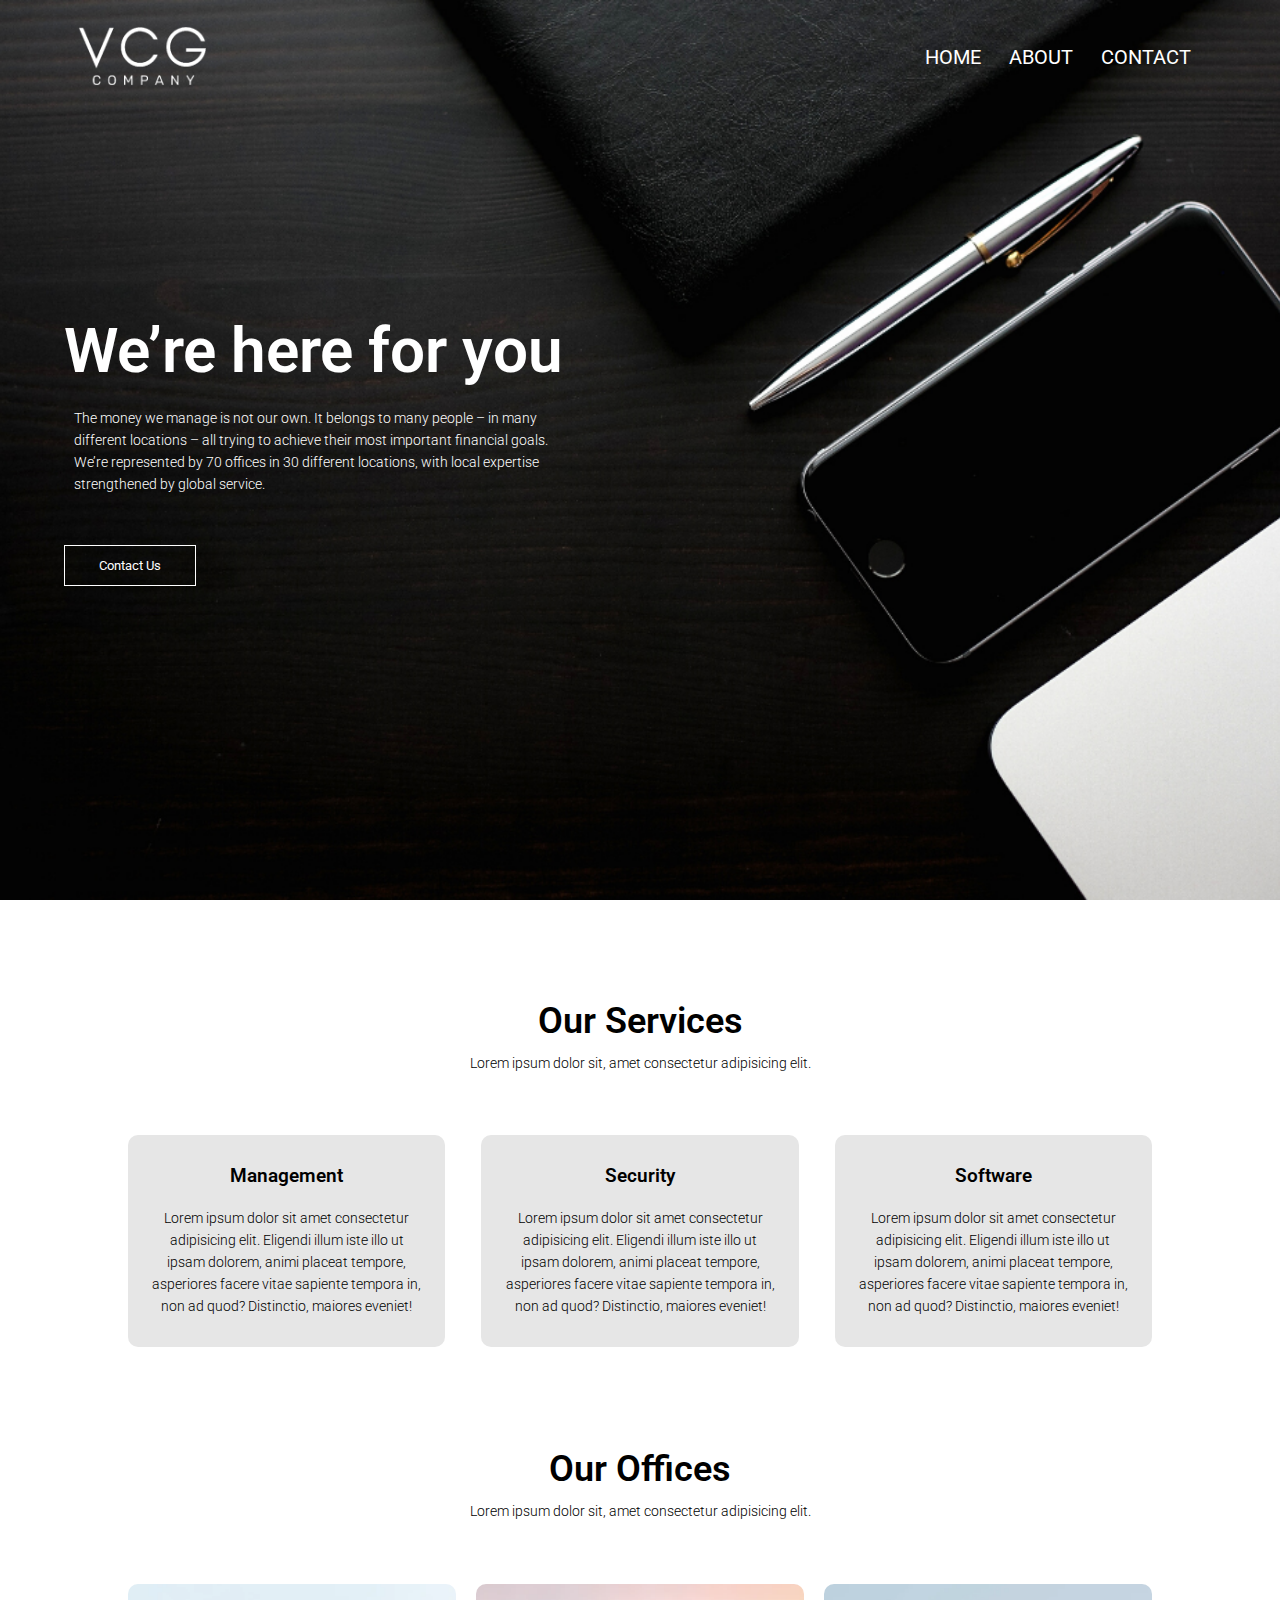
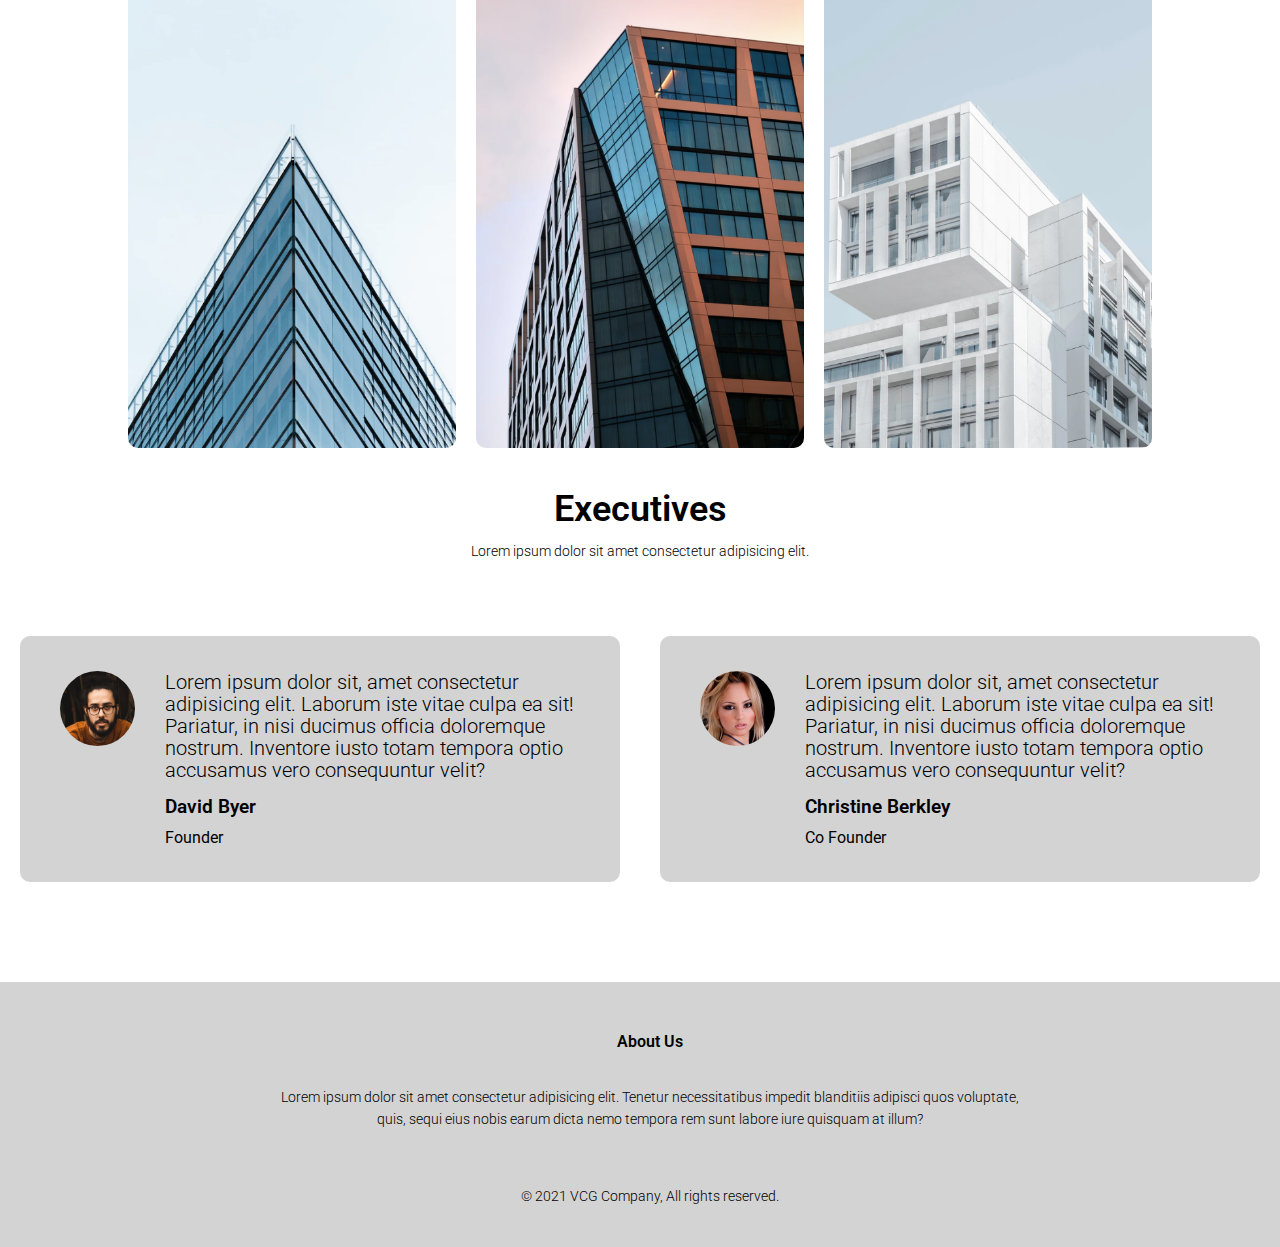
<file: index.html>
<!doctype html>
<html>
<head>
	<meta charset="utf-8">
	<meta name="viewport" content="width=device-width, initial-scale=1.0">
	<title> VCG Company </title>
	<link href="index.css" rel="stylesheet">
	<link rel="preconnect" href="https://fonts.googleapis.com">
	<link rel="preconnect" href="https://fonts.gstatic.com" crossorigin>
	<link href="https://fonts.googleapis.com/css2?family=Roboto:ital,wght@0,100;0,300;0,400;0,500;0,700;0,900;1,100;1,300;1,400;1,500;1,700;1,900&display=swap" rel="stylesheet">
	<link rel="stylesheet" href="https://pro.fontawesome.com/releases/v5.10.0/css/all.css" integrity="sha384-AYmEC3Yw5cVb3ZcuHtOA93w35dYTsvhLPVnYs9eStHfGJvOvKxVfELGroGkvsg+p" crossorigin="anonymous"/>
</head>
<body>
<section class="header">
	<nav>
		<a href="index.html"><img src="images/logo.png">
		</a>
		<div class="nav-links" id="navLinks">
			<i class="fas fa-times" onclick="hideMenu()"></i>
			<ul>
				<li><a href="home.html">HOME</a></li>
				<li><a href="about.html">ABOUT</a></li>
				<li><a href="contact.html">CONTACT</a></li>

			</ul>
		</div>
		<i class="fas fa-bars" onclick="showMenu()"></i>
	</nav>

<div class="text-box">
	<h1>We’re here for you</h1>
	<p>The money we manage is not our own. It belongs to many people – in many <br> different locations – all trying to achieve their most important financial goals. <br> We’re represented by 70 offices in 30 different locations, with local expertise <br> strengthened by global service.</p>
	<a href="" class="visit">Contact Us</a>
</div>
</section>

<!---Services Offers---->

<section class="services">
	<h1>Our Services</h1>
	<p>Lorem ipsum dolor sit, amet consectetur adipisicing elit. </p>
	<div class="row">
		<div class="services-col">
			<h3>Management</h3>
			<p>Lorem ipsum dolor sit amet consectetur adipisicing elit. Eligendi illum iste illo ut ipsam dolorem, animi placeat tempore, asperiores facere vitae sapiente tempora in, non ad quod? Distinctio, maiores eveniet!
			</p>
		</div>
		<div class="services-col">
			<h3>Security</h3>
			<p>Lorem ipsum dolor sit amet consectetur adipisicing elit. Eligendi illum iste illo ut ipsam dolorem, animi placeat tempore, asperiores facere vitae sapiente tempora in, non ad quod? Distinctio, maiores eveniet!
			</p>
		</div>
		<div class="services-col">
			<h3>Software</h3>
			<p>Lorem ipsum dolor sit amet consectetur adipisicing elit. Eligendi illum iste illo ut ipsam dolorem, animi placeat tempore, asperiores facere vitae sapiente tempora in, non ad quod? Distinctio, maiores eveniet!
			</p>
		</div>
	</div>
</section>

<!---Offices--->

<section class="office">
	<h1>Our Offices</h1>
	<p>Lorem ipsum dolor sit, amet consectetur adipisicing elit. </p>

	<div class="row">
		<div class="office-col">
			<img src="images/Manila.png" alt="Manila Office">
			<div class="layer">
				<h3>MANILA</h3>
			</div>
		</div>
		<div class="office-col">
			<img src="images/cebu.png" alt="Cebu Office">
			<div class="layer">
				<h3>CEBU</h3>
			</div>
		</div>
		<div class="office-col">
			<img src="images/davao.png" alt="Davao Office">
			<div class="layer">
				<h3>DAVAO</h3>
			</div>
		</div>
	</div>
</section>

<!-----Executives----->
<section class="executive">
	<h1>Executives</h1>
	<p>Lorem ipsum dolor sit amet consectetur adipisicing elit.</p>

	<div class="row">
		<div class="executive-col">
			<img src="images/user2.jpg" alt="Founder">
			<div>
				<p>Lorem ipsum dolor sit, amet consectetur adipisicing elit. Laborum iste vitae culpa ea sit! Pariatur, in nisi ducimus officia doloremque nostrum. Inventore iusto totam tempora optio accusamus vero consequuntur velit?</p>
				<h3>David Byer</h3>
				<p1>Founder</p1>
			</div>
		</div>
		<div class="executive-col">
			<img src="images/user1.jpg" alt="Founder">
			<div>
				<p>Lorem ipsum dolor sit, amet consectetur adipisicing elit. Laborum iste vitae culpa ea sit! Pariatur, in nisi ducimus officia doloremque nostrum. Inventore iusto totam tempora optio accusamus vero consequuntur velit?</p>
				<h3>Christine Berkley</h3>
				<p1>Co Founder</p1>
			</div>
		</div>
	</div>
</section>

<!----Footer--->
<section class="footer">
	<h4>About Us</h4>
	<p>Lorem ipsum dolor sit amet consectetur adipisicing elit. Tenetur necessitatibus impedit blanditiis adipisci quos voluptate,<br> quis, sequi eius nobis earum dicta nemo tempora rem sunt labore iure quisquam at illum?
	</p>
	<div class="icons">
		<i class="fab fa-facebook-f"></i>
		<i class="fab fa-twitter"></i>
		<i class="fab fa-instagram"></i>
		<i class="fab fa-github"></i>
	</div>
	<p>© 2021 VCG Company, All rights reserved.</p>
</section>

<!-----JavaScript for Toggle Menu----->
<script src="index.js"></script>	
</body>
</html>
</file>
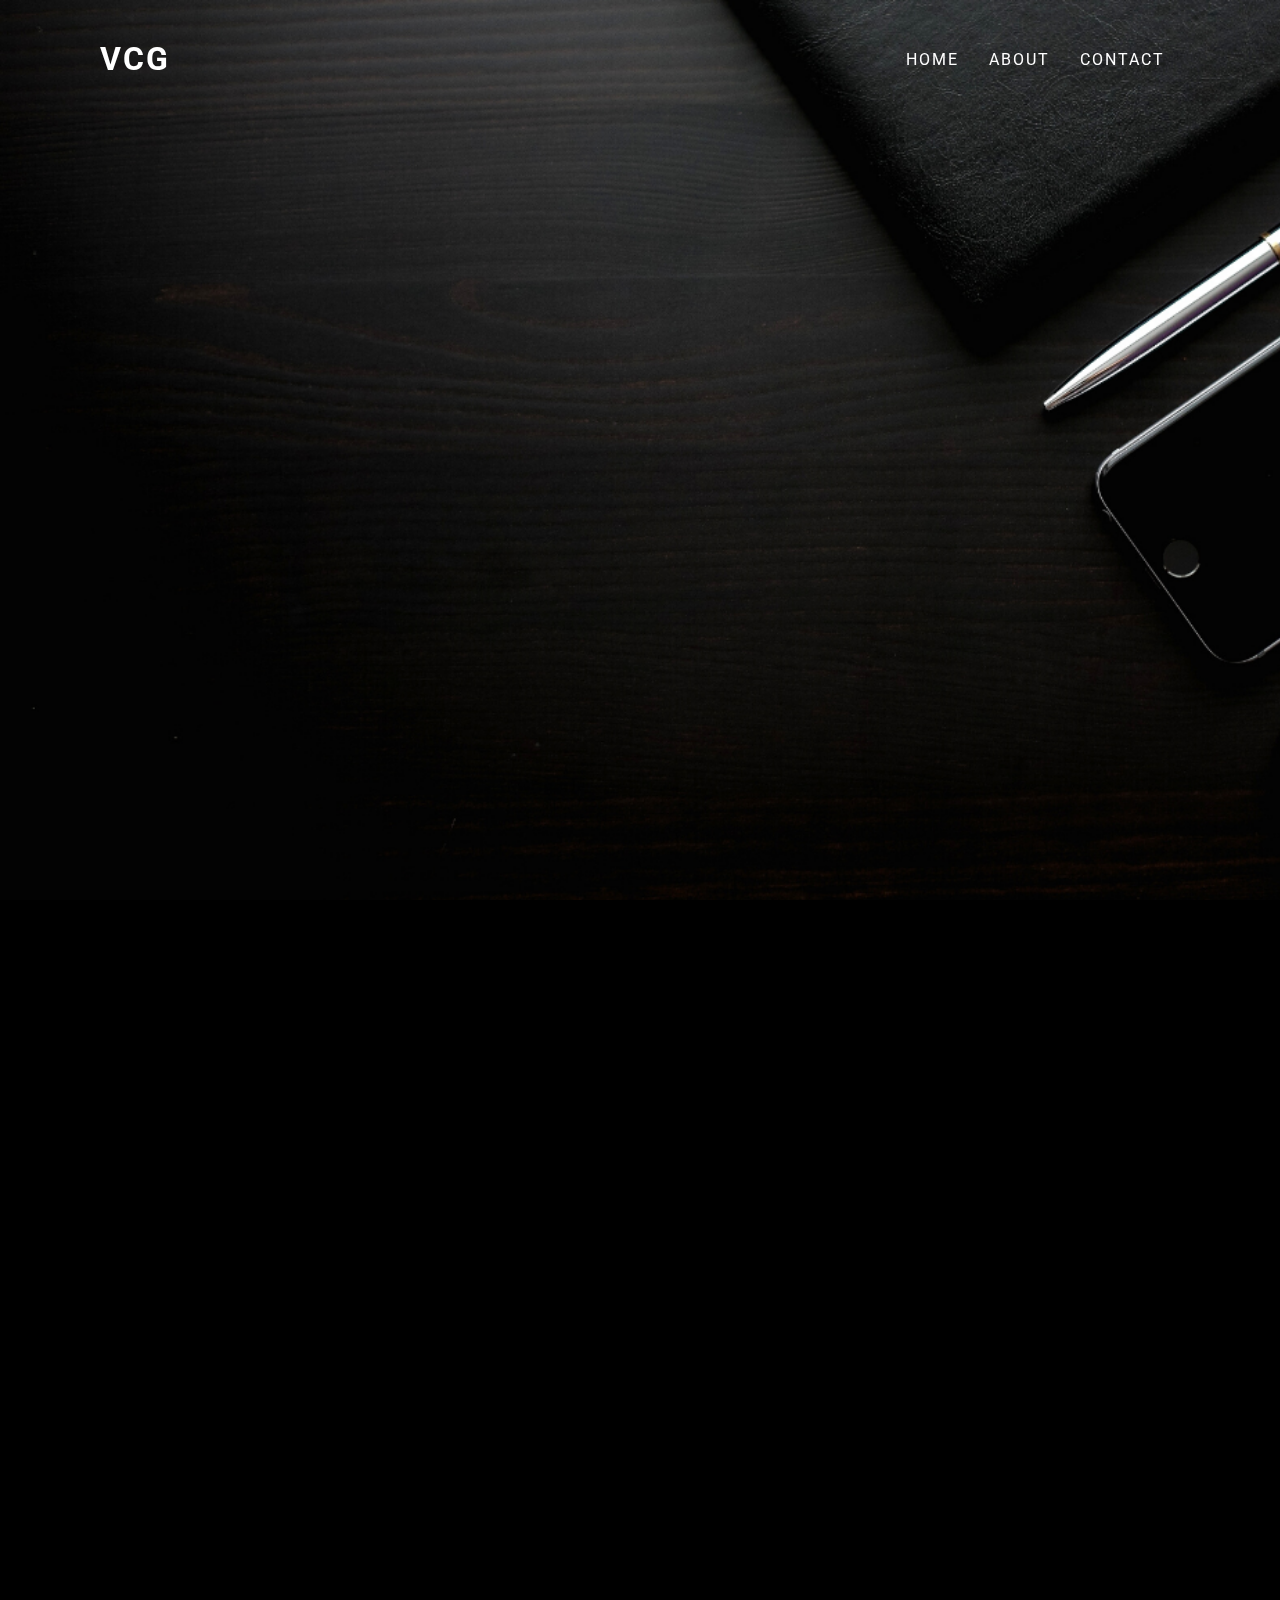
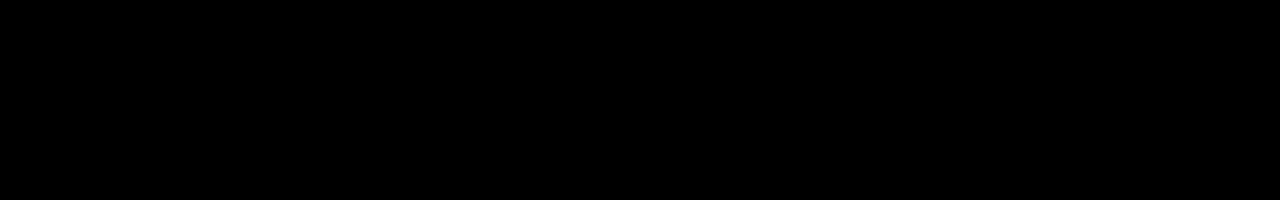
<file: about.html>
<!DOCTYPE html>
<html lang="en">
<head>
    <meta charset="UTF-8">
    <title>VCG | About</title>
	<link href="about.css" rel="stylesheet">
    <link rel="shortcut icon" type="image/x-icon" href="favicon.ico" />
	<link rel="preconnect" href="https://fonts.googleapis.com">
	<link rel="preconnect" href="https://fonts.gstatic.com" crossorigin>
	<link href="https://fonts.googleapis.com/css2?family=Roboto:ital,wght@0,100;0,300;0,400;0,500;0,700;0,900;1,100;1,300;1,400;1,500;1,700;1,900&display=swap" rel="stylesheet">
</head>
<body>
    <header>
        <a href="index.html" class="logo">VCG</a>
        <ul>
            <li><a href="home.html">HOME</a></li>
			<li><a href="about.html">ABOUT</a></li>
			<li><a href="contact.html">CONTACT</a></li>
        </ul>
    </header>
    <section class="banner"></section>
    <script type="text/javascript">
     window.addEventListener("scroll", function(){
         var header = document.querySelector("header");
         header.classList.toggle("sticky", window.scrollY > 0);
    })
</script>
</body>
</html>
</file>
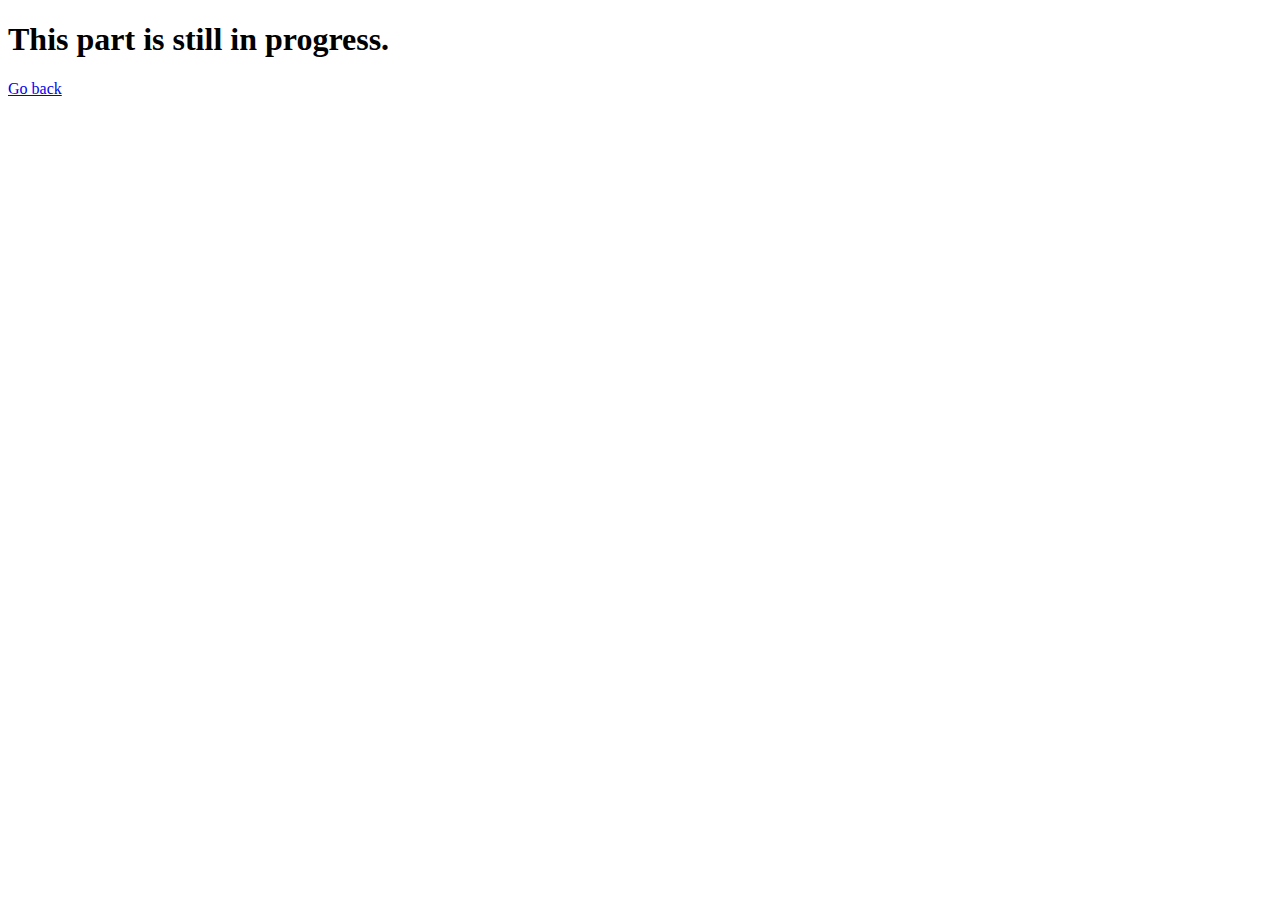
<file: contact.html>
<!DOCTYPE html>
<html lang="en">
<head>
    <meta charset="UTF-8">
    <meta http-equiv="X-UA-Compatible" content="IE=edge">
    <meta name="viewport" content="width=device-width, initial-scale=1.0">
    <title>VCG | Contact</title>
    <link rel="shortcut icon" type="image/x-icon" href="favicon.ico" />
</head>
<body>
    <Div>
        <H1>This part is still in progress.</H1>
        <a href="index.html">Go back</a>
    </Div>
</body>
</html>
</file>
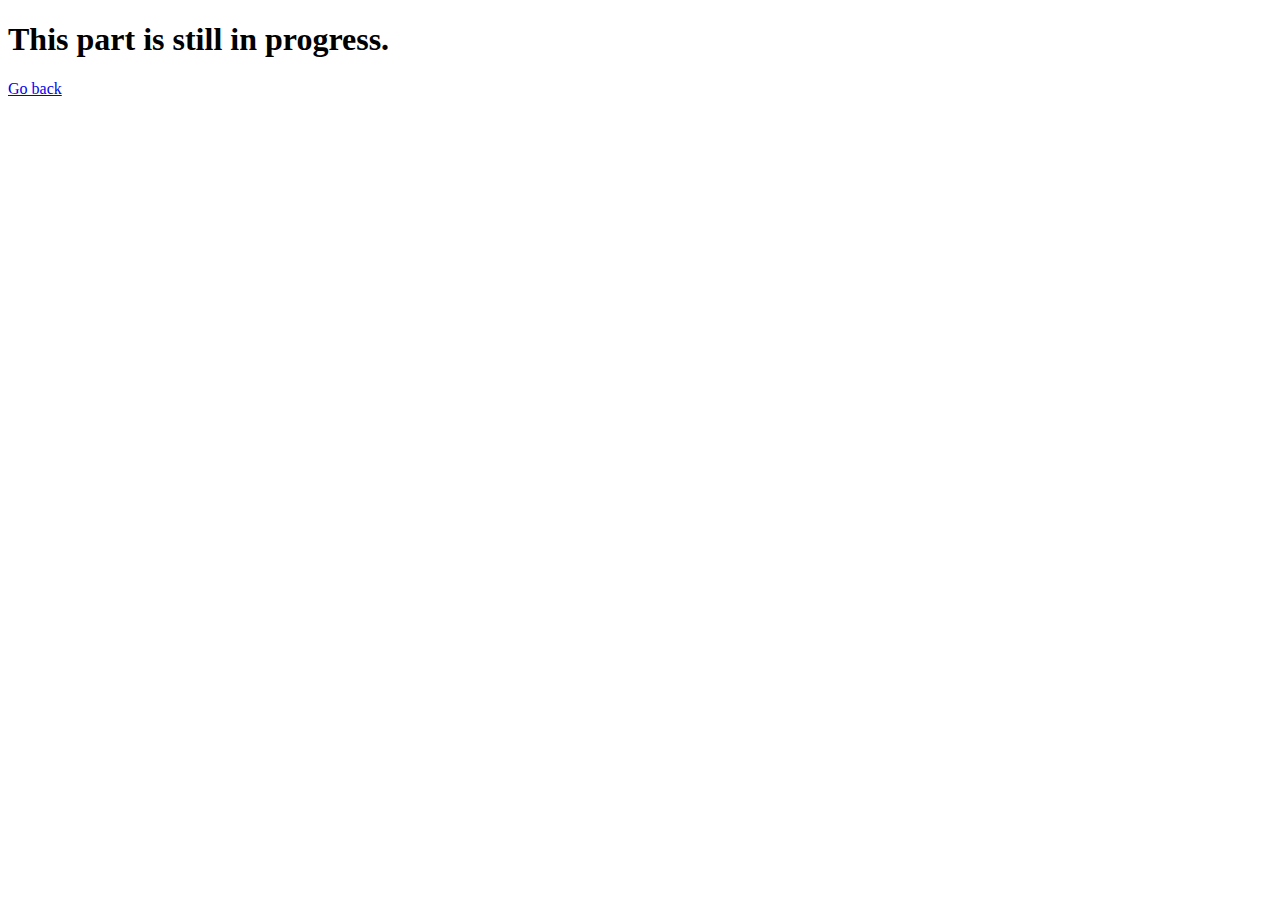
<file: home.html>
<!DOCTYPE html>
<html lang="en">
<head>
    <meta charset="UTF-8">
    <meta http-equiv="X-UA-Compatible" content="IE=edge">
    <meta name="viewport" content="width=device-width, initial-scale=1.0">
    <title>VCG | Home</title>
    <link rel="shortcut icon" type="image/x-icon" href="favicon.ico" />
</head>
<body>
    <Div>
        <H1>This part is still in progress.</H1>
        <a href="index.html">Go back</a>
    </Div>
</body>
</html>
</file>
<file: index.css>
* {
  margin: 0;
  padding: 0;
  font-family: "Roboto", sans-serif;
}
.header {
  min-height: 100vh;
  width: 100%;
  background-image: url(images/banners.png);
  background-position: center;
  background-size: cover;
  position: relative;
}
nav {
  position: relative;
  display: flex;
  padding: 2% 6%;
  justify-content: space-between;
  align-items: center;
}
nav image {
  height: 65px;
}
.nav-links {
  flex-wrap: nowrap;
  text-align: right;
}
.nav-links ul li {
  list-style: none;
  display: inline-block;
  padding: 8px 12px;
  position: relative;
}
.nav-links ul li a {
  color: white;
  text-decoration: none;
  font-size: 20px;
}
.nav-links ul li::after {
  content: "";
  width: 0%;
  height: 2px;
  background: white;
  display: block;
  margin: auto;
  transition: 0.5s;
}
.nav-links ul li:hover::after {
  width: 100%;
}
.text-box {
  width: 90%;
  color: white;
  position: absolute;
  top: 50%;
  left: 50%;
  transform: translate(-50%, -50%);
  text-align: left;
}
.text-box h1 {
  font-size: 62px;
}
.text-box p {
  margin: 10px 0 40px;
  font-size: 14px;
  color: white;
}
.visit {
  display: inline-block;
  text-decoration: none;
  color: white;
  border: 1px solid white;
  padding: 12px 34px;
  font-size: 13px;
  background: transparent;
  position: relative;
  cursor: pointer;
}
.visit:hover {
  border: 1px solid #b2b2b2;
  background: #b2b2b2;
  transition: 1s;
}
nav .fas {
  display: none;
}
@media (max-width: 700px) {
  .text-box h1 {
    font-size: 30px;
  }
  .nav-links ul li {
    display: block;
  }
  .nav-links {
    position: absolute;
    background: rgba(119, 118, 118, 0.5);
    height: 100vh;
    width: 200px;
    top: 0;
    right: -200px;
    text-align: left;
    z-index: 2;
    transition: 1s;
  }
  nav .fas {
    display: block;
    color: white;
    margin: 10px;
    font-size: 30px;
    cursor: pointer;
  }
  .nav-links ul {
    padding: 30px;
  }
}

/*----Services----*/

.services {
  width: 80%;
  margin: auto;
  text-align: center;
  padding-top: 100px;
}
h1 {
  font-size: 36px;
  font-weight: 600;
}
p {
  font-size: 14px;
  font-weight: 300;
  line-height: 22px;
  padding: 10px;
}
.row {
  margin-top: 5%;
  display: flex;
  justify-content: space-between;
}
.services-col {
  flex-basis: 31%;
  background: #e6e6e6;
  border-radius: 10px;
  margin-bottom: 5%;
  padding: 20px 12px;
  box-sizing: border-box;
  transition: 0.5s;
}
h3 {
  text-align: center;
  font-weight: 600;
  margin: 10px 0;
}
.services-col:hover {
  box-shadow: 0 0 25px 0 rgba(0, 0, 0, 1);
}
@media (max-width: 700px) {
  .row {
    flex-direction: column;
  }
}

/*---Offices---*/

.office {
  width: 80%;
  margin: auto;
  text-align: center;
  padding-top: 50px;
}
.office-col {
  flex-basis: 32%;
  border-radius: 10px;
  margin-bottom: 30px;
  position: relative;
  overflow: hidden;
}
.office-col img {
  width: 100%;
  display: block;
}
.layer {
  background: transparent;
  height: 100%;
  width: 100%;
  position: absolute;
  top: 0%;
  left: 0%;
  transition: 00.5s;
}
.layer:hover {
  background: rgba(65, 64, 64, 0.7);
}
.layer h3 {
  width: 100%;
  font-weight: 500;
  color: white;
  font-size: 26px;
  bottom: 0;
  left: 50%;
  transform: translateX(-50%);
  position: absolute;
  opacity: 0;
  transition: 00.5s;
}
.layer:hover h3 {
  bottom: 49%;
  opacity: 1;
}
@media (max-width: 700px) {
  .layer {
    background: rgba(65, 64, 64, 0.7);
    height: 100%;
    width: 100%;
    position: absolute;
    top: 0%;
    left: 0%;
  }
  .layer h3 {
    width: 100%;
    font-weight: 500;
    color: white;
    font-size: 26px;
    bottom: 0;
    left: 50%;
    transform: translateX(-50%);
    position: absolute;
  }
}

/*---Executive---*/

.executive {
  flex-basis: 80%;
  margin: auto;
  padding-top: 10px;
  padding-bottom: 50px;
  text-align: center;
}
.executive-col {
  flex-basis: 44%;
  border-radius: 10px;
  margin-bottom: 50px;
  margin-left: 20px;
  margin-right: 20px;
  text-align: left;
  background: rgb(211, 211, 211);
  padding: 35px;
  cursor: pointer;
  display: flex;
}
.executive-col img {
  height: 75px;
  margin-left: 5px;
  margin-right: 30px;
  border-radius: 50%;
}
.executive-col p {
  padding: 0%;
  font-size: 20px;
  text-align: left;
  justify-content: left;
}
.executive-col h3 {
  margin-top: 15px;
  text-align: left;
}

/*----Footer----*/

.footer {
  width: 100%;
  background-color: lightgrey;
  text-align: center;
  padding: 30px 10px;
}
.footer h4 {
  margin-bottom: 25px;
  margin-top: 20px;
  font-weight: 600;
}
.icons .fab {
  font-size: 30px;
  color: black;
  margin: 0 13px;
  cursor: pointer;
  padding: 18px 0;
}
</file>
<file: about.css>
* {
  margin: 0;
  padding: 0;
  box-sizing: border-box;
  font-family: "Roboto", sans-serif;
}
body {
  background: #000;
  min-height: 200vh;
}
header {
  position: fixed;
  top: 0;
  left: 0;
  width: 100%;
  display: flex;
  justify-content: space-between;
  align-items: center;
  transition: 0.6s;
  padding: 40px 100px;
  z-index: 100000;
}
header .logo {
  position: relative;
  font-weight: 700;
  color: white;
  text-decoration: none;
  font-size: 2em;
  text-transform: uppercase;
  letter-spacing: 2px;
  transition: 0.6s;
}
header ul {
  position: relative;
  display: flex;
  justify-content: center;
  align-items: center;
}
header ul li {
  position: relative;
  list-style: none;
}
header ul li a {
  position: relative;
  margin: 0 15px;
  text-decoration: none;
  color: white;
  letter-spacing: 2px;
  font-weight: 500px;
  transition: 0.6s;
}
.banner {
  position: relative;
  width: 100%;
  height: 100vh;
  background: url(images/banners.png);
  background-size: cover;
}
</file>
